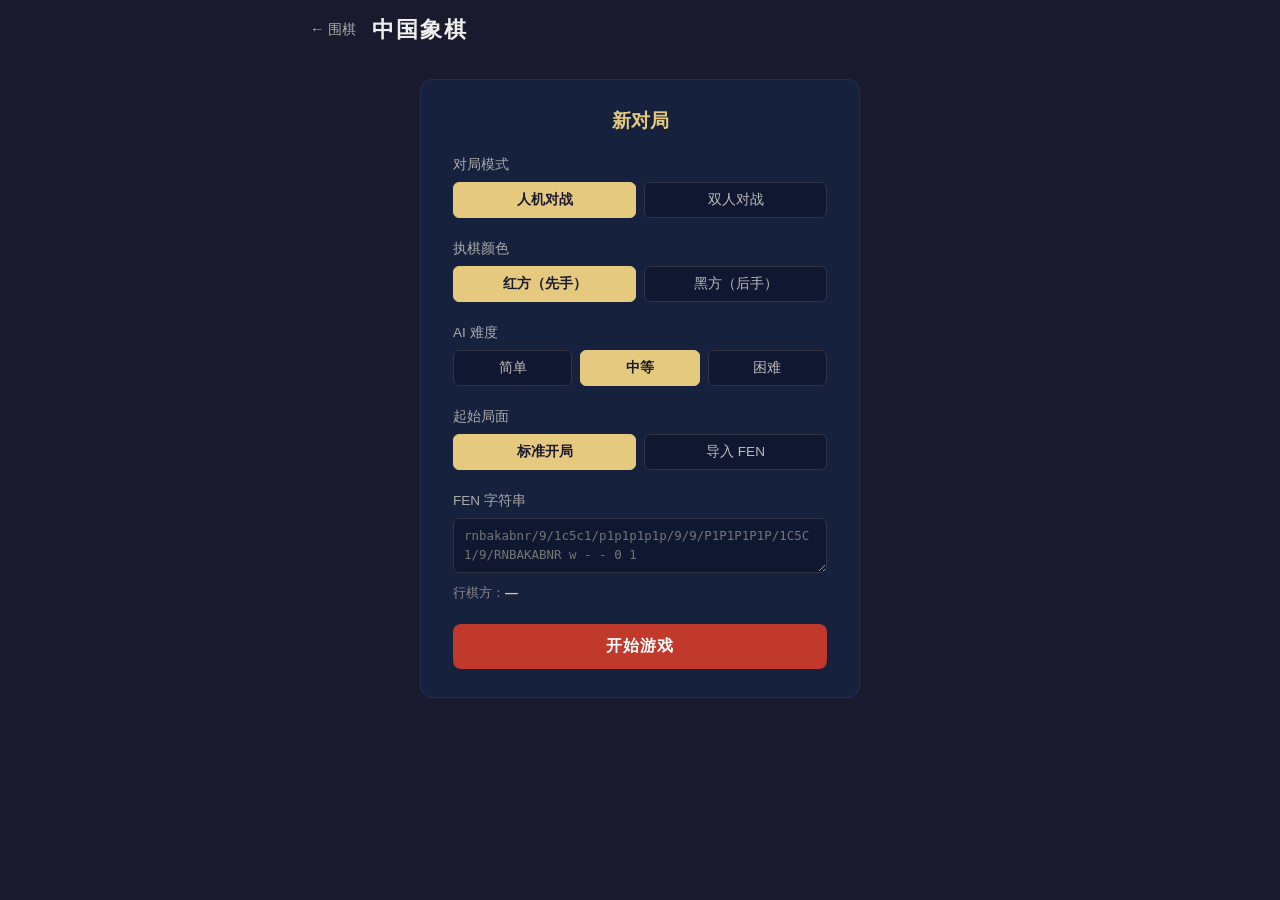
<file: frontend/chess.html>
<!DOCTYPE html>
<html lang="zh-CN">
<head>
  <meta charset="UTF-8" />
  <meta name="viewport" content="width=device-width, initial-scale=1.0" />
  <title>中国象棋</title>
  <link rel="stylesheet" href="chess.css" />
</head>
<body>

<div id="top-bar">
  <a href="/" class="back-link">← 围棋</a>
  <h1>中国象棋</h1>
</div>

<!-- Setup panel -->
<div id="setup-panel">
  <div class="setup-card">
    <h2>新对局</h2>

    <div class="field-row">
      <label>对局模式</label>
      <div class="btn-group" id="mode-group">
        <button class="tog active" data-value="vs_ai">人机对战</button>
        <button class="tog" data-value="vs_human">双人对战</button>
      </div>
    </div>

    <div class="field-row" id="color-row">
      <label>执棋颜色</label>
      <div class="btn-group" id="color-group">
        <button class="tog active" data-value="red">红方（先手）</button>
        <button class="tog" data-value="black">黑方（后手）</button>
      </div>
    </div>

    <div class="field-row" id="diff-row">
      <label>AI 难度</label>
      <div class="btn-group" id="diff-group">
        <button class="tog" data-value="easy">简单</button>
        <button class="tog active" data-value="medium">中等</button>
        <button class="tog" data-value="hard">困难</button>
      </div>
    </div>

    <div class="field-row">
      <label>起始局面</label>
      <div class="btn-group" id="start-group">
        <button class="tog active" data-value="standard">标准开局</button>
        <button class="tog" data-value="fen">导入 FEN</button>
      </div>
    </div>

    <div id="fen-row" class="field-row hidden">
      <label>FEN 字符串</label>
      <textarea id="fen-input" rows="2" spellcheck="false"
        placeholder="rnbakabnr/9/1c5c1/p1p1p1p1p/9/9/P1P1P1P1P/1C5C1/9/RNBAKABNR w - - 0 1"></textarea>
      <p id="fen-error" class="fen-error hidden"></p>
      <p class="fen-hint">行棋方：<strong id="fen-turn-label">—</strong></p>
    </div>

    <button id="btn-start" class="btn-primary-lg">开始游戏</button>
  </div>
</div>

<!-- Game area -->
<div id="game-area" class="hidden">
  <div id="status-bar">
    <span id="status-text">红方走棋</span>
    <span id="check-badge" class="hidden">将军！</span>
  </div>
  <div id="engine-badge"></div>

  <div id="board-wrap">
    <canvas id="board"></canvas>
  </div>

  <div id="controls">
    <button id="btn-undo" class="ctrl-btn">悔棋</button>
    <button id="btn-new"  class="ctrl-btn">新对局</button>
  </div>

  <div id="result-overlay" class="hidden">
    <div id="result-box">
      <div id="result-text"></div>
      <button id="btn-result-new" class="btn-primary-lg">再来一局</button>
    </div>
  </div>
</div>

<script src="chess.js"></script>
</body>
</html>
</file>
<file: frontend/chess.css>
/* ---- reset / base ---- */
*, *::before, *::after { box-sizing: border-box; margin: 0; padding: 0; }
body {
  font-family: 'PingFang SC', 'Microsoft YaHei', sans-serif;
  background: #1a1a2e;
  color: #eee;
  min-height: 100vh;
  display: flex;
  flex-direction: column;
  align-items: center;
}

/* ---- top bar ---- */
#top-bar {
  width: 100%;
  max-width: 700px;
  display: flex;
  align-items: center;
  gap: 16px;
  padding: 14px 20px;
}
#top-bar h1 { font-size: 1.4rem; font-weight: 700; letter-spacing: 2px; }
.back-link {
  color: #aaa;
  text-decoration: none;
  font-size: 0.9rem;
}
.back-link:hover { color: #fff; }

/* ---- setup panel ---- */
#setup-panel {
  width: 100%;
  max-width: 480px;
  padding: 20px;
}
.setup-card {
  background: #16213e;
  border: 1px solid #2a2a5a;
  border-radius: 12px;
  padding: 28px 32px;
  display: flex;
  flex-direction: column;
  gap: 22px;
}
.setup-card h2 {
  text-align: center;
  font-size: 1.2rem;
  color: #e4c97e;
}
.field-row {
  display: flex;
  flex-direction: column;
  gap: 8px;
}
.field-row > label {
  font-size: 0.85rem;
  color: #aaa;
}
.btn-group {
  display: flex;
  gap: 8px;
  flex-wrap: wrap;
}
.tog {
  flex: 1;
  padding: 8px 12px;
  border: 1px solid #334;
  border-radius: 6px;
  background: #0f1830;
  color: #bbb;
  cursor: pointer;
  font-size: 0.85rem;
  transition: all .15s;
}
.tog:hover { border-color: #e4c97e; color: #fff; }
.tog.active {
  background: #e4c97e;
  border-color: #e4c97e;
  color: #1a1a2e;
  font-weight: 700;
}
/* ---- FEN input ---- */
#fen-input {
  width: 100%;
  background: #0f1830;
  border: 1px solid #334;
  border-radius: 6px;
  color: #ddd;
  font-family: 'Menlo', 'Consolas', monospace;
  font-size: 0.78rem;
  padding: 8px 10px;
  resize: vertical;
  line-height: 1.5;
  transition: border-color .15s;
}
#fen-input:focus { outline: none; border-color: #e4c97e; }
#fen-input.error { border-color: #e74c3c; }
.fen-error {
  color: #e74c3c;
  font-size: 0.8rem;
  margin-top: 4px;
}
.fen-error.hidden { display: none; }
.fen-hint {
  font-size: 0.8rem;
  color: #888;
  margin-top: 4px;
}
.fen-hint strong { color: #e4c97e; }

.btn-primary-lg {
  width: 100%;
  padding: 12px;
  background: #c0392b;
  color: #fff;
  border: none;
  border-radius: 8px;
  font-size: 1rem;
  font-weight: 700;
  cursor: pointer;
  transition: background .15s;
  letter-spacing: 1px;
}
.btn-primary-lg:hover { background: #e74c3c; }

/* ---- game area ---- */
#game-area {
  width: 100%;
  max-width: 700px;
  padding: 0 10px 30px;
  display: flex;
  flex-direction: column;
  align-items: center;
  gap: 12px;
  position: relative;
}
#game-area.hidden { display: none; }
#setup-panel.hidden { display: none; }

/* ---- status bar ---- */
#status-bar {
  display: flex;
  align-items: center;
  gap: 10px;
  font-size: 1rem;
  min-height: 32px;
}
#check-badge {
  background: #e74c3c;
  color: #fff;
  padding: 2px 10px;
  border-radius: 4px;
  font-size: 0.85rem;
  font-weight: 700;
  animation: pulse 0.8s infinite alternate;
}
#check-badge.hidden { display: none; }
@keyframes pulse {
  from { opacity: 1; } to { opacity: 0.55; }
}

/* ---- board ---- */
#board-wrap {
  position: relative;
  line-height: 0;
}
#board { cursor: pointer; border-radius: 4px; }

/* ---- controls ---- */
#controls {
  display: flex;
  gap: 12px;
}
.ctrl-btn {
  padding: 8px 22px;
  background: #16213e;
  border: 1px solid #334;
  border-radius: 6px;
  color: #ccc;
  font-size: 0.9rem;
  cursor: pointer;
  transition: all .15s;
}
.ctrl-btn:hover { border-color: #e4c97e; color: #e4c97e; }

/* ---- engine badge ---- */
#engine-badge {
  font-size: 0.75rem;
  color: #888;
  letter-spacing: 0.5px;
  min-height: 16px;
}
#engine-badge.pikafish { color: #e4c97e; }

/* ---- result overlay ---- */
#result-overlay {
  position: absolute;
  inset: 0;
  background: rgba(0,0,0,0.65);
  display: flex;
  align-items: center;
  justify-content: center;
  border-radius: 4px;
  z-index: 10;
}
#result-overlay.hidden { display: none; }
#result-box {
  background: #16213e;
  border: 2px solid #e4c97e;
  border-radius: 12px;
  padding: 36px 48px;
  text-align: center;
  display: flex;
  flex-direction: column;
  gap: 20px;
}
#result-text {
  font-size: 1.6rem;
  font-weight: 700;
  color: #e4c97e;
  letter-spacing: 2px;
}
</file>
